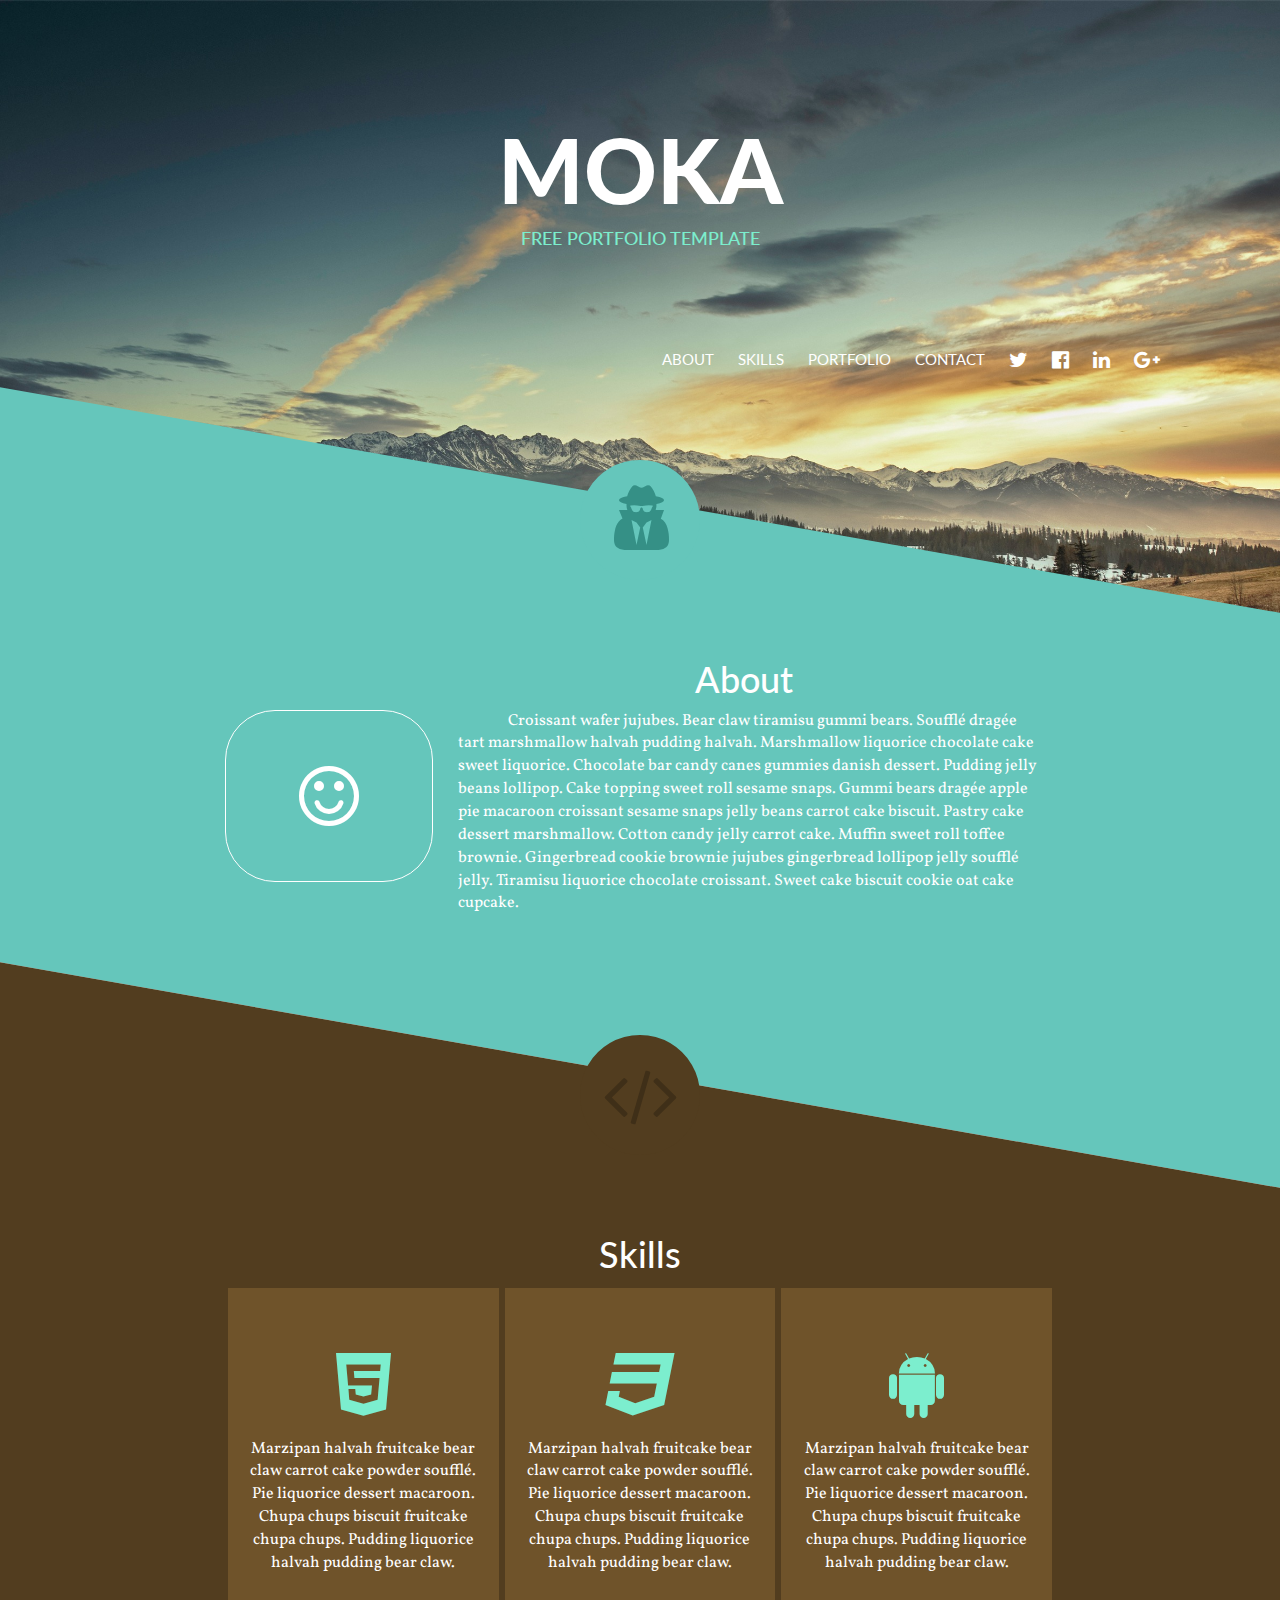
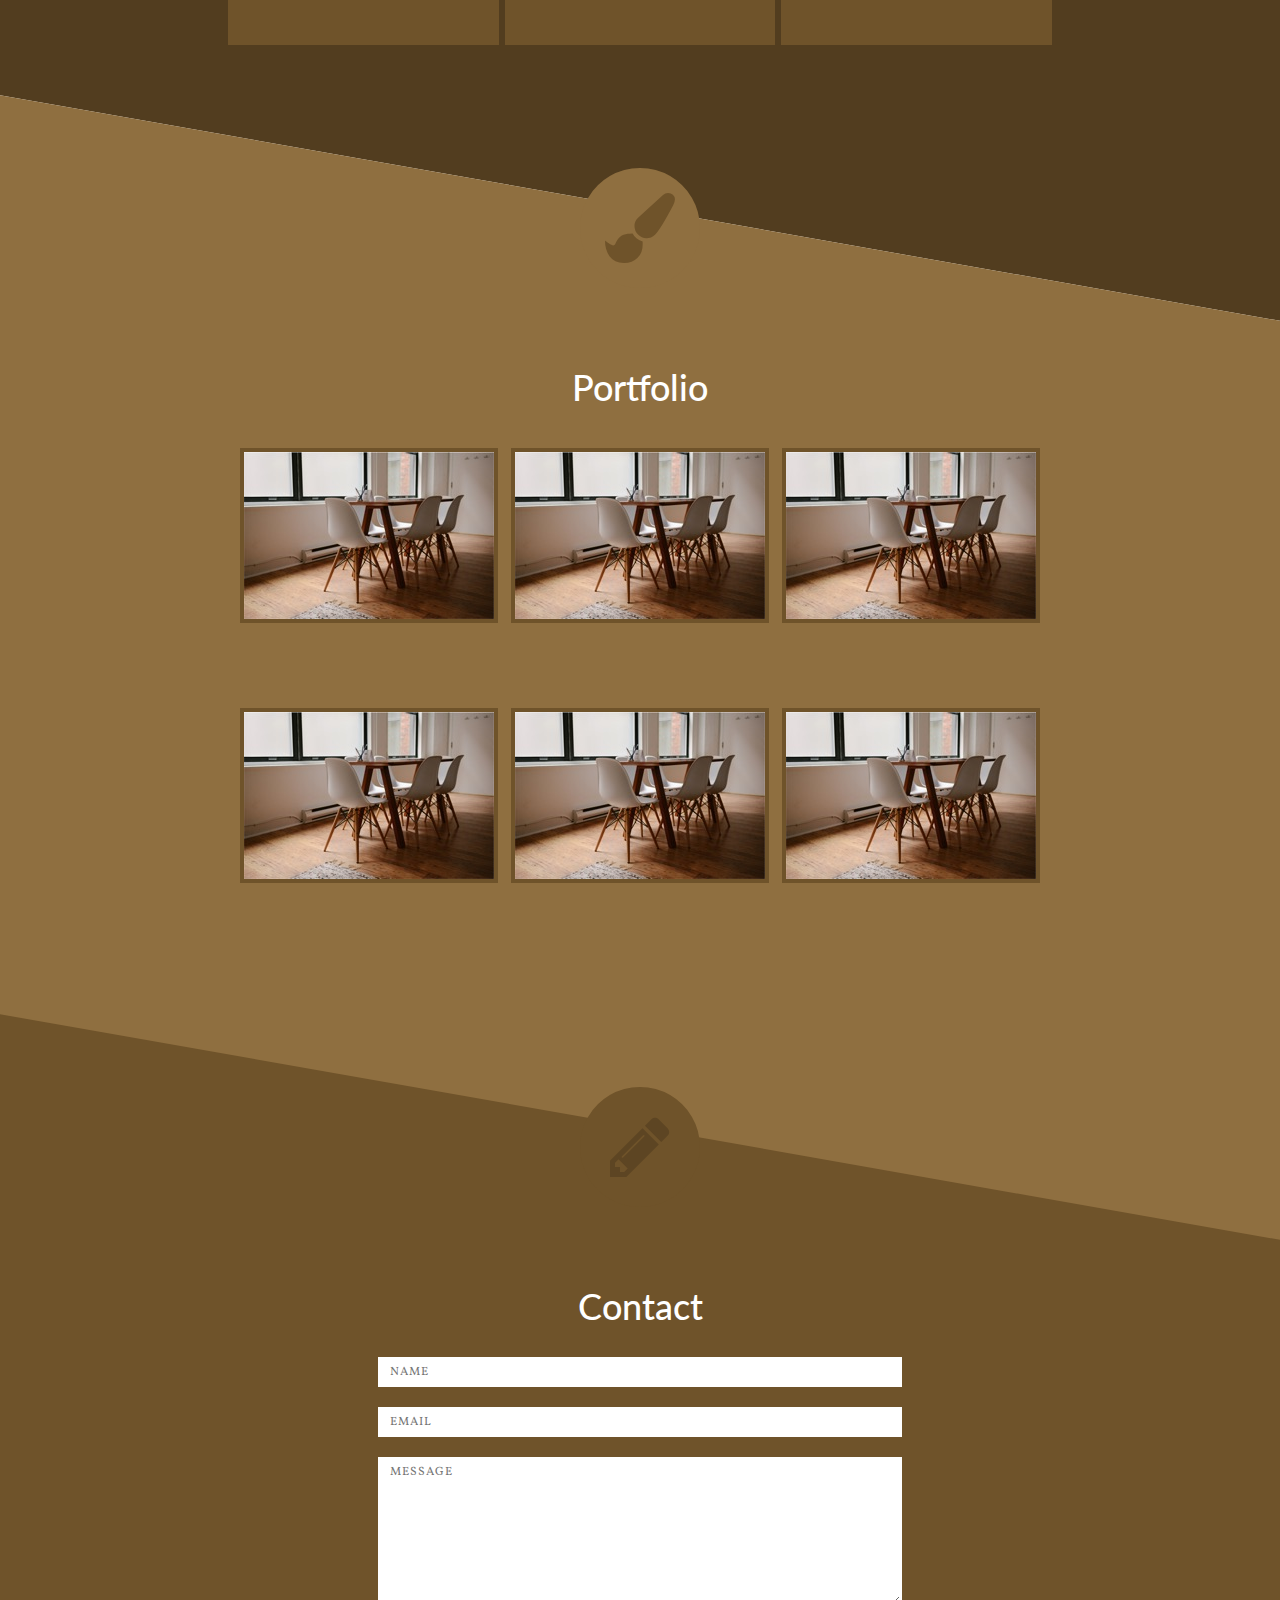
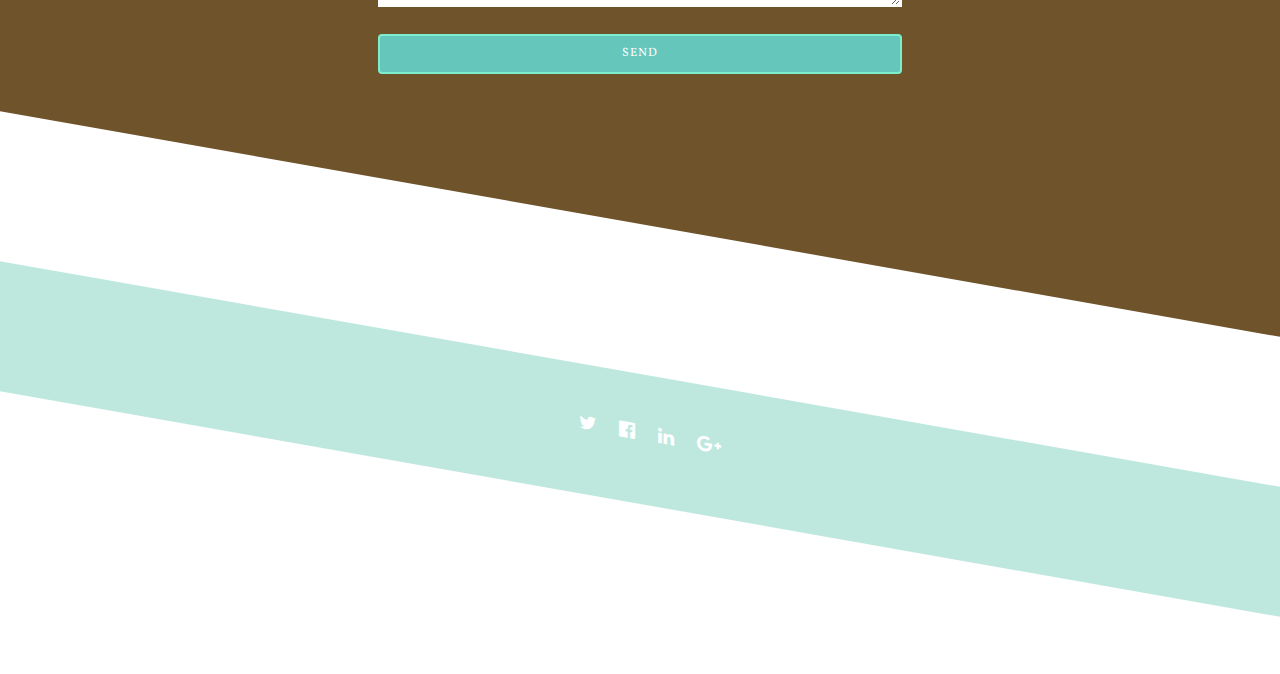
<file: html/index.html>
<!DOCTYPE html>
<html lang="en">
  <head>
    <meta charset="utf-8">
    <meta http-equiv="X-UA-Compatible" content="IE=edge">
    <meta name="viewport" content="width=device-width, initial-scale=1">
    <title>Moka</title>


    <!-- Latest compiled and minified CSS -->
    <link rel="stylesheet" href="https://maxcdn.bootstrapcdn.com/bootstrap/3.3.2/css/bootstrap.min.css">
    <link rel="stylesheet" href="//maxcdn.bootstrapcdn.com/font-awesome/4.3.0/css/font-awesome.min.css">

    <!-- Optional theme -->
    <link href='http://fonts.googleapis.com/css?family=Vollkorn' rel='stylesheet' type='text/css'>
    <link href='http://fonts.googleapis.com/css?family=Lato' rel='stylesheet' type='text/css'>
    <link rel="stylesheet" href="css/custom.css">

    <!-- HTML5 shim and Respond.js for IE8 support of HTML5 elements and media queries -->
    <!-- WARNING: Respond.js doesn't work if you view the page via file:// -->
    <!--[if lt IE 9]>
      <script src="https://oss.maxcdn.com/html5shiv/3.7.2/html5shiv.min.js"></script>
      <script src="https://oss.maxcdn.com/respond/1.4.2/respond.min.js"></script>
    <![endif]-->
  </head>
  <body id="page-top" class="body">
    <header id="header">
      <div class="splash">
        <div class="title">
          <h1>MOKA</h1>
          <h4>FREE PORTFOLIO TEMPLATE</h3>
        <div class="menu">
          <ul>
            <li><a href="#about">About</a></li>
            <li><a href="#skills">Skills</a></li>
            <li><a href="#portfolio">Portfolio</a></li>
            <li><a href="#contact">Contact</a></li>
            <li><a href="#"><i class="fa fa-twitter fa-lg"></i></a></li>
            <li><a href="#"><i class="fa fa-facebook-official fa-lg"></i></a></li>
            <li><a href="#"><i class="fa fa-linkedin fa-lg"></i></a></li>
            <li><a href="#"><i class="fa fa-google-plus fa-lg"></i></a></li>
          </ul>
          </div>
        </div>
      </div>
    </header>
    <div class="main">
      <section class="about divider" id="about">
        <div class="content">
          <span class="fa-stack fa-5x">
            <i id="about-i" class="fa fa-circle fa-stack-2x"></i>
            <i id="about-i2" class="fa fa-user-secret fa-stack-1x"></i>
          </span>
          <div class="inner">
            <div class="row">
              <div class="col-sm-3 self">
                <i class="fa fa-smile-o fa-5x"></i>
              </div>
              <div class="col-sm-9">
                <h1>About</h1>
                <p>Croissant wafer jujubes. Bear claw tiramisu gummi bears. Soufflé dragée tart marshmallow halvah pudding halvah. Marshmallow liquorice chocolate cake sweet liquorice. Chocolate bar candy canes gummies danish dessert. Pudding jelly beans lollipop. Cake topping sweet roll sesame snaps. Gummi bears dragée apple pie macaroon croissant sesame snaps jelly beans carrot cake biscuit. Pastry cake dessert marshmallow. Cotton candy jelly carrot cake. Muffin sweet roll toffee brownie. Gingerbread cookie brownie jujubes gingerbread lollipop jelly soufflé jelly. Tiramisu liquorice chocolate croissant. Sweet cake biscuit cookie oat cake cupcake.</p>
              </div>
          </div>
        </div>
      </section> 
      <section class="skills divider" id="skills">
        <div class="content">
          <span class="fa-stack fa-5x">
            <i id="skills-i" class="fa fa-circle fa-stack-2x"></i>
            <i id="skills-i2" class="fa fa-code fa-stack-1x"></i>
          </span>
          <div class="inner">
          <h1>Skills</h1>
          <div class="row">
            <div class="col-sm-4 skillback">
              <i class="fa fa-html5 fa-5x"></i><br>
              <p>Marzipan halvah fruitcake bear claw carrot cake powder soufflé. Pie liquorice dessert macaroon. Chupa chups biscuit fruitcake chupa chups. Pudding liquorice halvah pudding bear claw.</p>
            </div>
            <div class="col-sm-4 skillback">
              <i class="fa fa-css3 fa-5x"></i><br>
              <p>Marzipan halvah fruitcake bear claw carrot cake powder soufflé. Pie liquorice dessert macaroon. Chupa chups biscuit fruitcake chupa chups. Pudding liquorice halvah pudding bear claw.</p>
            </div>
            <div class="col-sm-4 skillback">
              <i class="fa fa-android fa-5x"></i><br>
              <p>Marzipan halvah fruitcake bear claw carrot cake powder soufflé. Pie liquorice dessert macaroon. Chupa chups biscuit fruitcake chupa chups. Pudding liquorice halvah pudding bear claw.</p>
            </div>
            </div>
            </div>
          </div>
        </div>
        </div>
      </section> 
      <section class="portfolio divider" id="portfolio">
        <div class="content">
          <span class="fa-stack fa-5x">
            <i id="portfolio-i" class="fa fa-circle fa-stack-2x"></i>
            <i id="portfolio-i2" class="fa fa-paint-brush fa-stack-1x"></i>
          </span>
          <div class="inner">
            <h1>Portfolio</h1>
            <div class="main-grid">
              <ul id="og-grid" class="og-grid">
                <li>
                  <a href="#" data-largesrc="images/chairs1.jpg" data-title="Azuki bean" data-description="Muffin gummi bears sweet lollipop jelly beans cheesecake danish apple pie fruitcake. Tiramisu powder fruitcake oat cake candy marshmallow sweet pastry. Ice cream macaroon dessert topping danish sweet.">
                    <img src="images/chairs2.jpg" alt="img01"/>
                  </a>
                </li>
                <li>
                  <a href="#" data-largesrc="images/chairs1.jpg" data-title="Veggies sunt bona vobis" data-description="Tart cheesecake sugar plum cake. Chupa chups sugar plum pie pastry. Cupcake chocolate bar pie muffin macaroon. Muffin muffin cookie soufflé cake topping icing gummi bears.">
                    <img src="images/chairs2.jpg" alt="img02"/>
                  </a>
                </li>
                <li>
                  <a href="#" data-largesrc="images/chairs1.jpg" data-title="Dandelion horseradish" data-description="Biscuit tiramisu candy. Pastry powder bonbon sweet roll apple pie cheesecake bear claw. Chocolate bar jujubes carrot cake chocolate cake carrot cake muffin. Carrot cake sesame snaps chupa chups toffee sugar plum gummi bears candy canes tootsie roll.">
                    <img src="images/chairs2.jpg" alt="img03"/>
                  </a>
                </li>
                <li>
                  <a href="#" data-largesrc="images/chairs1.jpg" data-title="Azuki bean" data-description="Apple pie muffin topping oat cake carrot cake dragée lollipop chupa chups pudding. Cake jujubes carrot cake. Sugar plum pie marzipan liquorice macaroon apple pie soufflé sesame snaps jujubes. Pie wafer sugar plum.">
                    <img src="images/chairs2.jpg" alt="img01"/>
                  </a>
                </li>
                <li>
                  <a href="#" data-largesrc="images/chairs1.jpg" data-title="Veggies sunt bona vobis" data-description="Marshmallow bear claw soufflé croissant. Tart biscuit chocolate cake candy canes jujubes jujubes. Tart chupa chups carrot cake sweet roll marshmallow sugar plum candy tiramisu lollipop. Jujubes tiramisu topping chocolate cookie.">
                    <img src="images/chairs2.jpg" alt="img02"/>
                  </a>
                </li>
                <li>
                  <a href="#" data-largesrc="images/chairs1.jpg" data-title="Dandelion horseradish" data-description="Biscuit tiramisu candy. Pastry powder bonbon sweet roll apple pie cheesecake bear claw. Chocolate bar jujubes carrot cake chocolate cake carrot cake muffin. Carrot cake sesame snaps chupa chups toffee sugar plum gummi bears candy canes tootsie roll.">
                    <img src="images/chairs2.jpg" alt="img03"/>
                  </a>
                </li>
              </ul>
            </div>
          </div>
        </div>
      </section> 
      <section class="contact divider" id="contact">
        <div class="content">
          <span class="fa-stack fa-5x">
            <i id="contact-i" class="fa fa-circle fa-stack-2x"></i>
            <i id="contact-i2" class="fa fa-pencil fa-stack-1x"></i>
          </span>
          <div class="inner">
          <h1>Contact</h1>
          <form method="post" action="contactengine.php">
            <div class="form-group">
              <input type="text" name="Name" id="Name" placeholder="NAME" required/>
            </div>
            <div class="form-group">
              <input type="text" name="Email" id="Email" placeholder="EMAIL" required/>
            </div>
            <div class="form-group">
                <textarea name="Message" id="Message" placeholder="MESSAGE" required></textarea>
            </div>
            <button type="submit" value="Submit" class="submit btn btn-default">SEND</button>
          </form>
          <div style="clear: both;"></div>
        </div>
        </div>
      </section> 
    </div>
    <footer>
      <div class="bottom-space">
        <div class="bottom">
          <ul>
            <li><a href="#"><i class="fa fa-twitter fa-lg"></i></a></li>
            <li><a href="#"><i class="fa fa-facebook-official fa-lg"></i></a></li>
            <li><a href="#"><i class="fa fa-linkedin fa-lg"></i></a></li>
            <li><a href="#"><i class="fa fa-google-plus fa-lg"></i></a></li>
          </ul>
        </div>
      </div>
      2015 Moka - <a href="http://ryanrf.com" target="_blank">ryanrf.com</a>
    </footer>
    <a href="javascript:" id="return-to-top"><i class="fa fa-chevron-up"></i></a>
    <!-- jQuery (necessary for Bootstrap's JavaScript plugins) -->
    <script src="https://ajax.googleapis.com/ajax/libs/jquery/1.11.2/jquery.min.js"></script>
    <!-- Latest compiled and minified JavaScript -->
    <script src="https://maxcdn.bootstrapcdn.com/bootstrap/3.3.2/js/bootstrap.min.js"></script>
    <script src="js/modernizr.custom.js"></script>
    <script type="text/javascript" src="js/grid.js"></script>
    <script type="text/javascript" src="js/min/main-min.js"></script>
    <script>
      $(function() {
        Grid.init();
      });
    </script>
  </body>
</html>
</file>
<file: html/css/custom.css>
html{width:100%}body{color:#fff;font-family:'Vollkorn', serif;text-align:center;width:100%;background:url(../images/moka.jpg) no-repeat center center fixed;background-size:cover;height:500px;margin:0 auto;width:100%;position:relative;padding:0px 0px}p{font-size:16px}a,a:active,a:visited{color:#fff}a:hover{color:#7CEECE;text-decoration:none}h1{font-family:'Lato', sans-serif}.divider{display:block;padding:100px;margin:0 auto;-webkit-transform:skewY(190deg);transform:skewY(190deg)}.content{margin:0 auto;max-width:900px;padding:50px;-webkit-transform:skewY(-10deg);transform:skewY(-10deg)}.inner{margin-top:-150px}.fa-stack{z-index:1;top:-200px}.splash{height:500px}.title{padding:100px;font-family:'Lato', sans-serif}.title h1{font-size:90px;font-weight:900}.title h4{color:#7CEECE}.menu{float:right;margin-top:90px}.menu ul li{display:inline;text-transform:uppercase;margin-right:20px;font-size:15px}.about{background:#65C6BB}.about p{text-align:left;text-indent:50px;margin-left:10px}#about-i2{color:#359086;margin-left:4px}#about-i{color:#65C6BB}.self{margin-top:70px;padding:50px 0;border:1px solid #fff;border-radius:50px}.skills{background:#523D1F}#skills-i{color:#523D1F}#skills-i2{color:#3f2f18}.skillback{border:3px solid #523D1F;background:#6F532A;padding:50px 0;margin-bottom:10px;height:100%;-webkit-transition-duration:.3s;-webkit-transition-property:transform;transition-duration:.3s;transition-property:transform}.skillback:hover{-webkit-transform:translateY(-10px);transform:translateY(-10px)}.skillback i{color:#7CEECE;padding:10px}.skillback p{padding:10px}.portfolio{background:#8F6F40}#portfolio-i{color:#8F6F40}#portfolio-i2{color:#6F532A}#portfolio .content{max-width:1000px}.og-grid{list-style:none;padding:20px 0;margin:0 auto;text-align:center;width:100%}.og-grid li{display:inline-block;margin:10px 5px 0 5px;vertical-align:top;height:250px}.og-grid li>a,.og-grid li>a img{border:2px solid #6F532A;outline:none;display:block;position:relative}.og-grid li.og-expanded>a::after{top:auto;border:solid transparent;content:" ";height:0;width:0;position:absolute;pointer-events:none;border-bottom-color:#8F6F40;border-width:15px;left:50%;margin:-20px 0 0 -15px}.og-expander{position:absolute;background:#8F6F40;top:auto;left:0;width:100%;margin-top:10px;text-align:left;height:0;overflow:hidden}.og-expander-inner{padding:50px 30px;height:100%}.og-close{position:absolute;width:40px;height:40px;top:20px;right:20px;cursor:pointer}.og-close::before,.og-close::after{content:'';position:absolute;width:100%;top:50%;height:1px;background:#fff;-webkit-transform:rotate(45deg);-moz-transform:rotate(45deg);transform:rotate(45deg)}.og-close::after{-webkit-transform:rotate(-45deg);-moz-transform:rotate(-45deg);transform:rotate(-45deg)}.og-close:hover::before,.og-close:hover::after{background:#65C6BB}.og-fullimg,.og-details{width:50%;float:left;height:100%;overflow:hidden;position:relative}.og-details{padding:0 40px 0 20px}.og-fullimg{text-align:center}.og-fullimg img{border:4px solid #6F532A;display:inline-block;max-height:100%;max-width:100%;margin-top:60px}.og-details h3{font-weight:300;font-size:52px;padding:40px 0 10px;margin-bottom:10px;color:#65C6BB}.og-details p{font-weight:400;font-size:16px;line-height:22px;color:#fff}.og-details a{font-weight:700;font-size:16px;color:#65C6BB;text-transform:uppercase;letter-spacing:2px;padding:10px 20px;border:3px solid #fff;display:inline-block;margin:30px 0 0;outline:none}.og-details a::before{content:'\2192';display:inline-block;margin-right:10px}.og-details a:hover{border-color:#65C6BB;color:#65C6BB}@media screen and (max-width: 830px){.og-expander h3{font-size:32px}.og-expander p{font-size:13px}.og-expander a{font-size:12px}.og-details{overflow:auto}}@media screen and (max-width: 650px){.og-fullimg{display:none}.og-details{float:none;width:100%}}.contact{background:#6F532A}#contact-i{color:#6F532A}#contact-i2{color:#5d4523}#contact form input,#contact form textarea{width:65.4%;height:30px;padding:5px 10px;font-size:12px;color:#999;letter-spacing:1px;background:#FFF;border:2px solid #FFF;margin-bottom:5px;-webkit-transition:all .1s ease-in-out;-moz-transition:all .1s ease-in-out;-ms-transition:all .1s ease-in-out;-o-transition:all .1s ease-in-out;transition:all .1s ease-in-out}#contact form textarea{height:150px}#contact form .submit{width:65.4%;padding:5px 10px;font-size:12px;letter-spacing:1px;background:#65C6BB;height:40px;text-transform:uppercase;letter-spacing:1px;color:#FFF;border:2px solid #7CEECE;-webkit-transition:all .1s ease-in-out;-moz-transition:all .1s ease-in-out;-ms-transition:all .1s ease-in-out;-o-transition:all .1s ease-in-out;transition:all .1s ease-in-out}#contact form .submit:hover{color:#FFF;border:2px solid #65C6BB;background:#7CEECE;cursor:pointer}.footer{width:100%}.bottom-space{padding:150px 0}.bottom{padding:50px;background:rgba(162,222,208,0.7);-webkit-transform:skewY(190deg);transform:skewY(190deg)}.bottom ul li{display:inline;margin-right:20px}#contact h1{margin-bottom:30px}#return-to-top{position:fixed;bottom:20px;right:20px;background:#000;background:rgba(0,0,0,0.4);width:50px;height:50px;display:block;text-decoration:none;-webkit-border-radius:35px;-moz-border-radius:35px;border-radius:35px;display:none;-webkit-transition:all 0.3s linear;-moz-transition:all 0.3s ease;-ms-transition:all 0.3s ease;-o-transition:all 0.3s ease;transition:all 0.3s ease}#return-to-top i{color:#fff;margin:0;position:relative;top:13px;font-size:19px;-webkit-transition:all 0.3s ease;-moz-transition:all 0.3s ease;-ms-transition:all 0.3s ease;-o-transition:all 0.3s ease;transition:all 0.3s ease}#return-to-top:hover{background:rgba(0,0,0,0.9)}#return-to-top:hover i{color:#fff}
</file>
